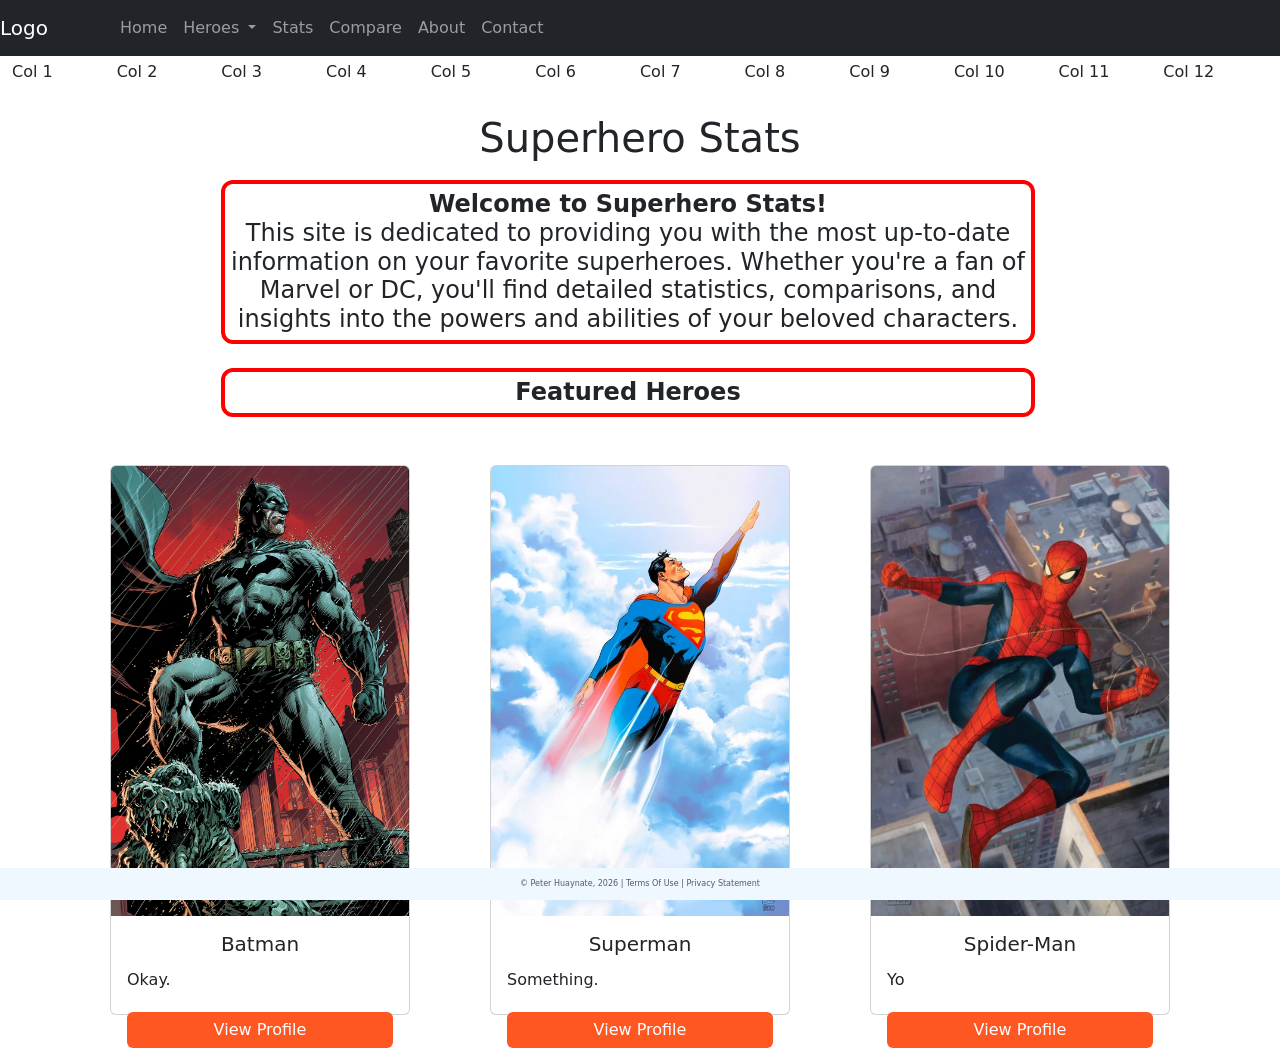
<file: index.html>
<!DOCTYPE html>
<html lang="en">
<head>
    <meta charset="UTF-8">
    <title>Superhero Stats</title>
    <!-- CSS only -->
   <link href="https://cdn.jsdelivr.net/npm/bootstrap@5.0.2/dist/css/bootstrap.min.css"
          rel="stylesheet"
          integrity="sha384-EVSTQN3/azprG1Anm3QDgpJLIm9Nao0Yz1ztcQTwFspd3yD65VohhpuuCOmLASjC"
          crossorigin="anonymous">
    <link href="css/main.css" rel="stylesheet">

</head>
<body>
<div class="container-fluid">
    <div class="row">
            <nav class="navbar navbar-expand-md
                    justify-content-start
                    bg-dark navbar-dark
                    col-12">

                <!-- Brand -->
                <a class="navbar-brand" href="#">Logo</a>
                <!-- Responsive Button for the smaller menu -->
                <button class="navbar-toggler" type="button"
                        data-bs-toggle="collapse" data-bs-target="#collapsibleNavbar">
                    <span class="navbar-toggler-icon"></span>
                </button>
                <div class="collapse navbar-collapse" id="collapsibleNavbar">
                    <ul class="navbar-nav">
                        <!-- Links -->
                        <li class="nav-item">
                            <a class="nav-link" href="index.html">Home</a>
                        </li>
                        <!-- Dropdown -->
                        <li class="nav-item dropdown">
                            <a class="nav-link dropdown-toggle" href="#" id="navbardrop"
                               data-toggle="dropdown" role="button" data-bs-toggle="dropdown" aria-expanded="false">
                                Heroes
                            </a>
                            <div class="dropdown-menu">
                                <a class="dropdown-item" href="marvel.html">Marvel Heroes</a>
                                <a class="dropdown-item" href="dc.html">DC Heroes</a>
                            </div>
                        </li>
                        <li class="nav-item">
                            <a class="nav-link" href="stats.html">Stats</a>
                        </li>
                        <li class="nav-item">
                            <a class="nav-link" href="compare.html">Compare</a>
                        </li>
                        <li class="nav-item">
                            <a class="nav-link" href="about.html">About</a>
                        </li>
                        <li class="nav-item">
                            <a class="nav-link" href="contact.html">Contact</a>
                        </li>
                    </ul>
                </div>
            </nav>
       
            <div class="row">
        <p class="col-1">Col 1</p>
        <p class="col-1">Col 2</p>
        <p class="col-1">Col 3</p>
        <p class="col-1">Col 4</p>
        <p class="col-1">Col 5</p>
        <p class="col-1">Col 6</p>
        <p class="col-1">Col 7</p>
        <p class="col-1">Col 8</p>
        <p class="col-1">Col 9</p>
        <p class="col-1">Col 10</p>
        <p class="col-1">Col 11</p>
        <p class="col-1">Col 12</p>
        </div>
    <!--
    <div class="col-sm-4 d-flex justify-content-center text-center">
        <h2>h2 Bootstrap heading (24px)</h2>
        <h3>Featured Heroes</h3>
    </div>
-->
    <h2>Superhero Stats</h2> 
    <div class="row justify-content-center">
        <div class="col-sm-8 text-center">
            <h3>
                <b>Welcome to Superhero Stats!</b>
                <br>This site is dedicated to providing you with the most up-to-date information on your favorite superheroes. Whether you're a fan of Marvel or DC, you'll find detailed statistics, comparisons, and insights into the powers and abilities of your beloved characters.
            </h3>
            <h3><b>Featured Heroes</b></h3>
        </div>
    </div>
           
</div>
<!-- Featured Heroes -->
<main>

<div class="container mt-4">
  <div class="row">
    <div class="col-12 col-md-4 d-flex justify-content-center">
      <div class="card card-fixed">
        <img src="images/batman.webp" class="card-img-top" alt="Batman">
        <div class="card-body">
            <h5 class="card-title">Batman</h5>
            <p class="card-text"> Okay.</p>
            <a href="#" class="btn btn-custom mx-auto d-block">View Profile</a>
        </div>
      </div>
    </div>

    <div class="col-12 col-md-4 d-flex justify-content-center">
      <div class="card card-fixed">
        <img src="images/superman.webp" class="card-img-top" alt="Superman">
        <div class="card-body">
          <h5 class="card-title">Superman</h5>
          <p class="card-text">Something.</p>
          <a href="#" class="btn btn-custom mx-auto d-block">View Profile</a>
        </div>
      </div>
    </div>

    <div class="col-12 col-md-4 d-flex justify-content-center">
      <div class="card card-fixed">
       <img src="images/spider-man.webp" class="card-img-top" alt="Spider-Man">
        <div class="card-body">
          <h5 class="card-title">Spider-Man</h5>
          <p class="card-text"> Yo</p>
          <a href="#" class="btn btn-custom mx-auto d-block">View Profile</a>
        </div>
      </div>
    </div>
  </div>
</div>

</main>

 <footer class="footer page-footer font-small ">
     <div class="container">
        <div class="row">
            <span class="text-muted">&copy; Peter Huaynate, 2026 |  Terms Of Use  |  Privacy Statement</span>
        </div>
     </div>
  </footer>
</div>


    <!-- Javascript Bundle with Popper -->
<script src="https://cdn.jsdelivr.net/npm/bootstrap@5.0.2/dist/js/bootstrap.bundle.min.js"
        integrity="sha384-MrcW6ZMFYlzcLA8Nl+NtUVF0sA7MsXsP1UyJoMp4YLEuNSfAP+JcXn/tWtIaxVXM"
        crossorigin="anonymous">
</script>

</body>
</html>
</file>
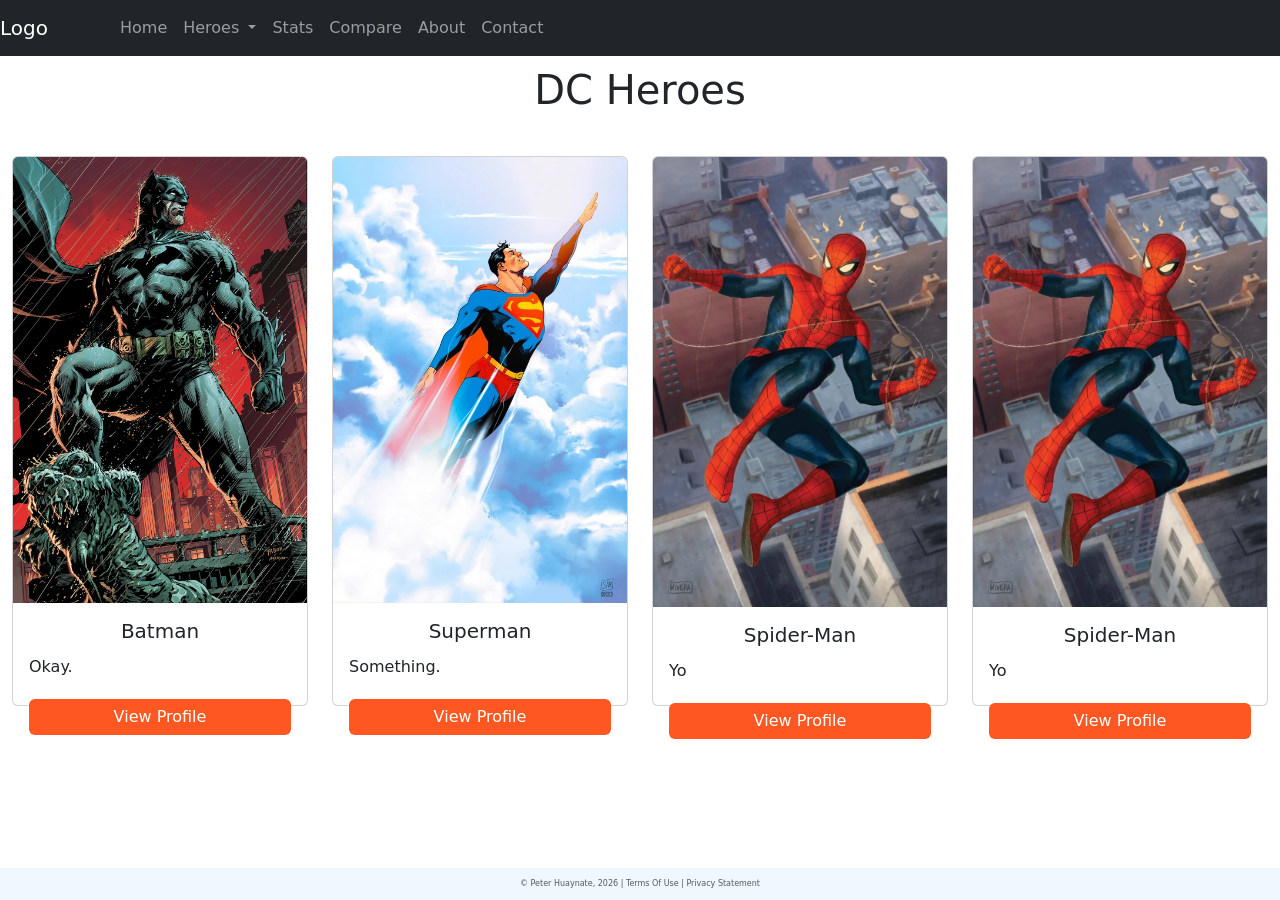
<file: dc.html>
<!DOCTYPE html>
<html lang="en">
<head>
    <meta charset="UTF-8">
    <title>DC Page</title>
    <!-- CSS only -->
    <link href="https://cdn.jsdelivr.net/npm/bootstrap@5.0.2/dist/css/bootstrap.min.css"
          rel="stylesheet"
          integrity="sha384-EVSTQN3/azprG1Anm3QDgpJLIm9Nao0Yz1ztcQTwFspd3yD65VohhpuuCOmLASjC"
          crossorigin="anonymous">
    <link href="css/main.css" rel="stylesheet">

</head>
<body>
<div class="container-fluid">
    <div class="row">
            <nav class="navbar navbar-expand-md
                    justify-content-start
                    bg-dark navbar-dark
                    col-12">

                <!-- Brand -->
                <a class="navbar-brand" href="#">Logo</a>
                <!-- Responsive Button for the smaller menu -->
                <button class="navbar-toggler" type="button"
                        data-bs-toggle="collapse" data-bs-target="#collapsibleNavbar">
                    <span class="navbar-toggler-icon"></span>
                </button>
                <div class="collapse navbar-collapse" id="collapsibleNavbar">
                    <ul class="navbar-nav">
                        <!-- Links -->
                        <li class="nav-item">
                            <a class="nav-link" href="index.html">Home</a>
                        </li>
                        <!-- Dropdown -->
                        <li class="nav-item dropdown">
                            <a class="nav-link dropdown-toggle" href="#" id="navbardrop"
                               data-toggle="dropdown" role="button" data-bs-toggle="dropdown" aria-expanded="false">
                                Heroes
                            </a>
                            <div class="dropdown-menu">
                                <a class="dropdown-item" href="marvel.html">Marvel Heroes</a>
                                <a class="dropdown-item" href="dc.html">DC Heroes</a>
                            </div>
                        </li>
                        <li class="nav-item">
                            <a class="nav-link" href="stats.html">Stats</a>
                        </li>
                        <li class="nav-item">
                            <a class="nav-link" href="compare.html">Compare</a>
                        </li>
                        <li class="nav-item">
                            <a class="nav-link" href="about.html">About</a>
                        </li>
                        <li class="nav-item">
                            <a class="nav-link" href="contact.html">Contact</a>
                        </li>
                    </ul>
                </div>
            </nav>
<h2>DC Heroes</h2> 

<div class="container mt-4">
  <div class="row">
    <div class="col-12 col-md-3 d-flex justify-content-center">
      <div class="card card-fixed">
        <img src="images/batman.webp" class="card-img-top" alt="Batman">
        <div class="card-body">
            <h5 class="card-title">Batman</h5>
            <p class="card-text"> Okay.</p>
            <a href="dc-heroes/batman.html" class="btn btn-custom mx-auto d-block">View Profile</a>
        </div>
      </div>
    </div>

    <div class="col-12 col-md-3 d-flex justify-content-center">
      <div class="card card-fixed">
        <img src="images/superman.webp" class="card-img-top" alt="Superman">
        <div class="card-body">
          <h5 class="card-title">Superman</h5>
          <p class="card-text">Something.</p>
          <a href="#" class="btn btn-custom mx-auto d-block">View Profile</a>
        </div>
      </div>
    </div>

    <div class="col-12 col-md-3 d-flex justify-content-center">
      <div class="card card-fixed">
       <img src="images/spider-man.webp" class="card-img-top" alt="Spider-Man">
        <div class="card-body">
          <h5 class="card-title">Spider-Man</h5>
          <p class="card-text"> Yo</p>
          <a href="#" class="btn btn-custom mx-auto d-block">View Profile</a>
        </div>
      </div>
    </div>
    <div class="col-12 col-md-3 d-flex justify-content-center">
      <div class="card card-fixed">
       <img src="images/spider-man.webp" class="card-img-top" alt="Spider-Man">
        <div class="card-body">
          <h5 class="card-title">Spider-Man</h5>
          <p class="card-text"> Yo</p>
          <a href="#" class="btn btn-custom mx-auto d-block">View Profile</a>
        </div>
      </div>
    </div>
  </div>
</div>

        </div>
 <footer class="footer page-footer font-small ">
     <div class="container">
        <div class="row">
            <span class="text-muted">&copy; Peter Huaynate, 2026 |  Terms Of Use  |  Privacy Statement</span>
        </div>
     </div>
  </footer>
</div>


    <!-- Javascript Bundle with Popper -->
<script src="https://cdn.jsdelivr.net/npm/bootstrap@5.0.2/dist/js/bootstrap.bundle.min.js"
        integrity="sha384-MrcW6ZMFYlzcLA8Nl+NtUVF0sA7MsXsP1UyJoMp4YLEuNSfAP+JcXn/tWtIaxVXM"
        crossorigin="anonymous">
</script>

</body>
</html>
</file>
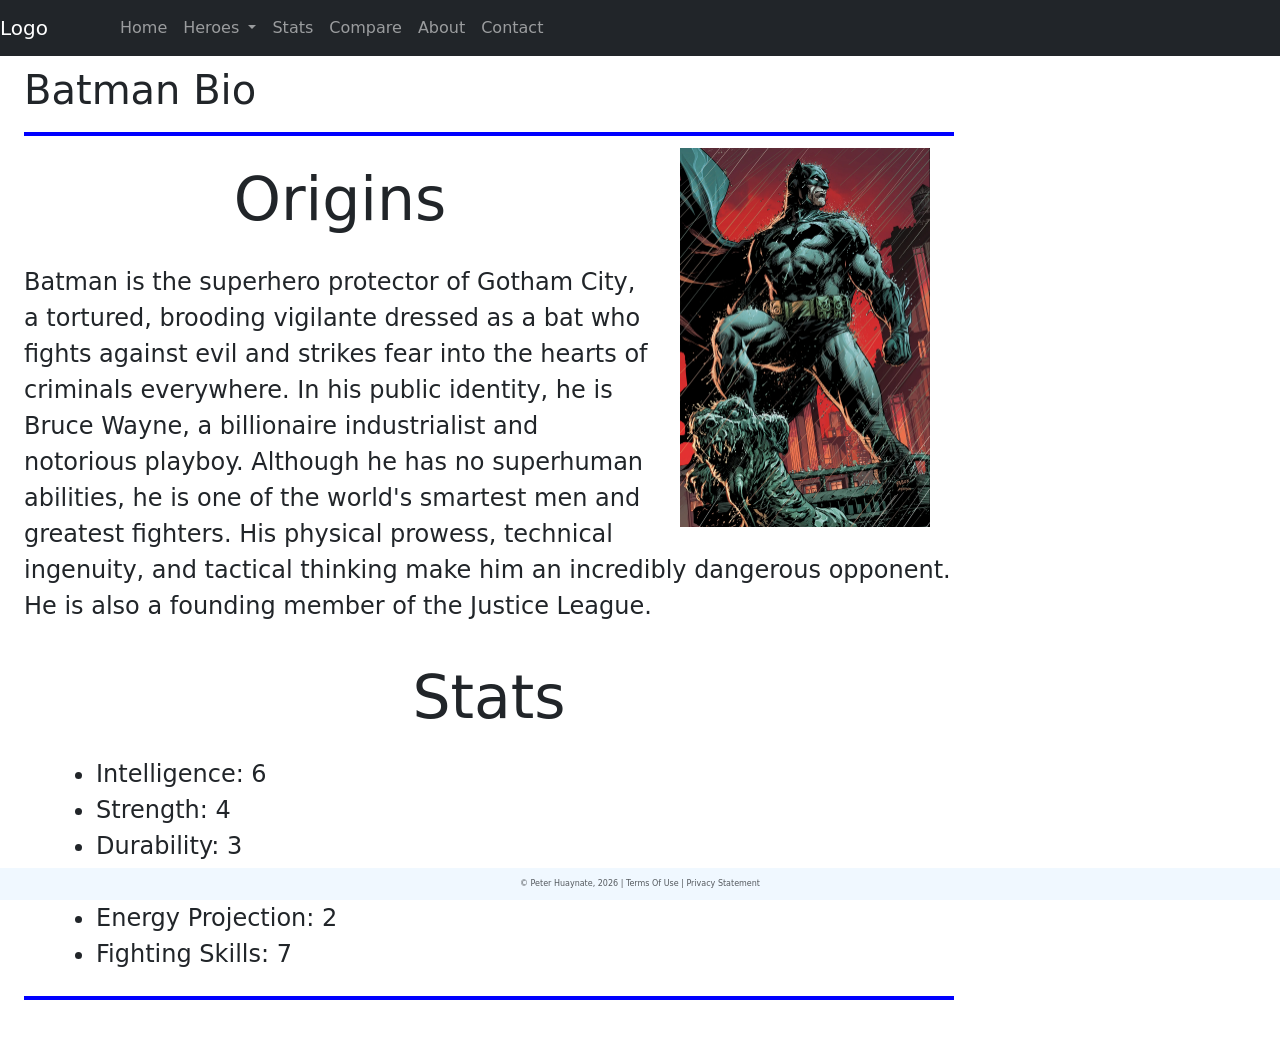
<file: dc-heroes/batman.html>
<!DOCTYPE html>
<html lang="en">
<head>
    <meta charset="UTF-8">
    <title>Batman Profile</title>
    <!-- CSS only -->
    <link href="https://cdn.jsdelivr.net/npm/bootstrap@5.0.2/dist/css/bootstrap.min.css"
          rel="stylesheet"
          integrity="sha384-EVSTQN3/azprG1Anm3QDgpJLIm9Nao0Yz1ztcQTwFspd3yD65VohhpuuCOmLASjC"
          crossorigin="anonymous">
    <link href="../css/main.css" rel="stylesheet">

</head>
<body>
<div class="container-fluid">
    <div class="row">
            <nav class="navbar navbar-expand-md
                    justify-content-start
                    bg-dark navbar-dark
                    col-12">

                <!-- Brand -->
                <a class="navbar-brand" href="#">Logo</a>
                <!-- Responsive Button for the smaller menu -->
                <button class="navbar-toggler" type="button"
                        data-bs-toggle="collapse" data-bs-target="#collapsibleNavbar">
                    <span class="navbar-toggler-icon"></span>
                </button>
                <div class="collapse navbar-collapse" id="collapsibleNavbar">
                    <ul class="navbar-nav">
                        <!-- Links -->
                        <li class="nav-item">
                            <a class="nav-link" href="../index.html">Home</a>
                        </li>
                        <!-- Dropdown -->
                        <li class="nav-item dropdown">
                            <a class="nav-link dropdown-toggle" href="#" id="navbardrop"
                               data-toggle="dropdown" role="button" data-bs-toggle="dropdown" aria-expanded="false">
                                Heroes
                            </a>
                            <div class="dropdown-menu">
                                <a class="dropdown-item" href="../marvel.html">Marvel Heroes</a>
                                <a class="dropdown-item" href="../dc.html">DC Heroes</a>
                            </div>
                        </li>
                        <li class="nav-item">
                            <a class="nav-link" href="../stats.html">Stats</a>
                        </li>
                        <li class="nav-item">
                            <a class="nav-link" href="../compare.html">Compare</a>
                        </li>
                        <li class="nav-item">
                            <a class="nav-link" href="../about.html">About</a>
                        </li>
                        <li class="nav-item">
                            <a class="nav-link" href="../contact.html">Contact</a>
                        </li>
                    </ul>
                </div>
            </nav>
<main>
    <section>
        <h1>Batman Bio</h1>
			<article class="featured">
				<img src="../images/batman.webp" alt="Image of Batman">
				<h2>Origins</h2>
				<p>Batman is the superhero protector of Gotham City, a tortured, brooding vigilante dressed as a bat who fights against evil and strikes fear into the hearts of criminals everywhere. In his public identity, he is Bruce Wayne, a billionaire industrialist and notorious playboy. Although he has no superhuman abilities, he is one of the world's smartest men and greatest fighters. His physical prowess, technical ingenuity, and tactical thinking make him an incredibly dangerous opponent. He is also a founding member of the Justice League.</p>
                <h2>Stats</h2>
                <ul>
                    <li>Intelligence: 6</li>
                    <li>Strength: 4</li>
                    <li>Durability: 3</li>
                    <li>Speed: 2</li>
                    <li>Energy Projection: 2</li>
                    <li>Fighting Skills: 7</li>
                </ul>
			</article>
    </section>
    <aside></aside>
</main>

<div class="container mt-4">
  <div class="row">
        </div>
 <footer class="footer page-footer font-small ">
     <div class="container">
        <div class="row">
            <span class="text-muted">&copy; Peter Huaynate, 2026 |  Terms Of Use  |  Privacy Statement</span>
        </div>
     </div>
  </footer>
</div>


    <!-- Javascript Bundle with Popper -->
<script src="https://cdn.jsdelivr.net/npm/bootstrap@5.0.2/dist/js/bootstrap.bundle.min.js"
        integrity="sha384-MrcW6ZMFYlzcLA8Nl+NtUVF0sA7MsXsP1UyJoMp4YLEuNSfAP+JcXn/tWtIaxVXM"
        crossorigin="anonymous">
</script>

</body>
</html>
</file>
<file: css/main.css>
.footer {
    position: fixed;
    left: 0;
    bottom: 0;
    width: 100%;
    background-color: aliceblue;
    color: white;
    text-align: center;
    padding: 10px;
    font-size: 0.5rem;
}
a:hover,
a:focus {
  font-style: italic;
}
h2{
    text-align: center;
    font-size: 250%;
    padding: 1em;
    /*border: 4px solid red;*/
    
}
h3{
    text-align: center;
    font-size: 150%;
	  padding-bottom: 1em;
    padding-top: 1em;
    margin-bottom: 1em;
    border: 4px solid red;
	  border-radius: 0.5em;
}
.dropdown-menu .dropdown-item {
  display: block;
}

.dropdown-menu .dropdown-item:nth-child(1) {
  background-color: #ED1D24; /* red for Marvel */
  color: #333;
}

.dropdown-menu .dropdown-item:nth-child(2) {
  background-color: #0476F2 ; /*  blue for DC */
  color: #333;
}
.btn-custom {
    background-color: #ff5722;   /* your color */
    color: #fff;
    border: none;
  }
.btn-custom:hover {
    background-color: #e64a19;
}
h5{
    text-align: center;

}

.card-fixed {
  width: 300px;
  height: 550px;
}
main {
	display: flex;
	clear: left;
	padding: 0 1em 1em;
	& blockquote {
		font-style: italic;
		padding-left: 1em;
	}
	/*& h2 + img { /* speaker images 
		width: clamp(40px, 50%, 75px);
		border: 40px double blue;
		border-radius: 10px;
	}*/
}
.card-img-top {
  height: 50vh;
  object-fit: cover;
}

.featured {
	border-top: 4px solid blue;
	border-bottom: 4px solid blue;
	padding: .5em 0 1em;
}
h2 {
}
h1, h2, h3, p, ul {
	padding: .25em 0;
}

section {
	flex-basis: 75%;
  font-size: 1.5rem;
	padding-left: .5em;
	& img {
		width: clamp(100px, 50%, 250px);
		float: right;
		margin: 0 1em .25em;
	}
}

/* the styles for the aside */
aside {
	flex-basis: 25%;
	padding-right: .5em;
}
ul {
	margin: 0em 3em;
	padding: 0;
}
</file>
